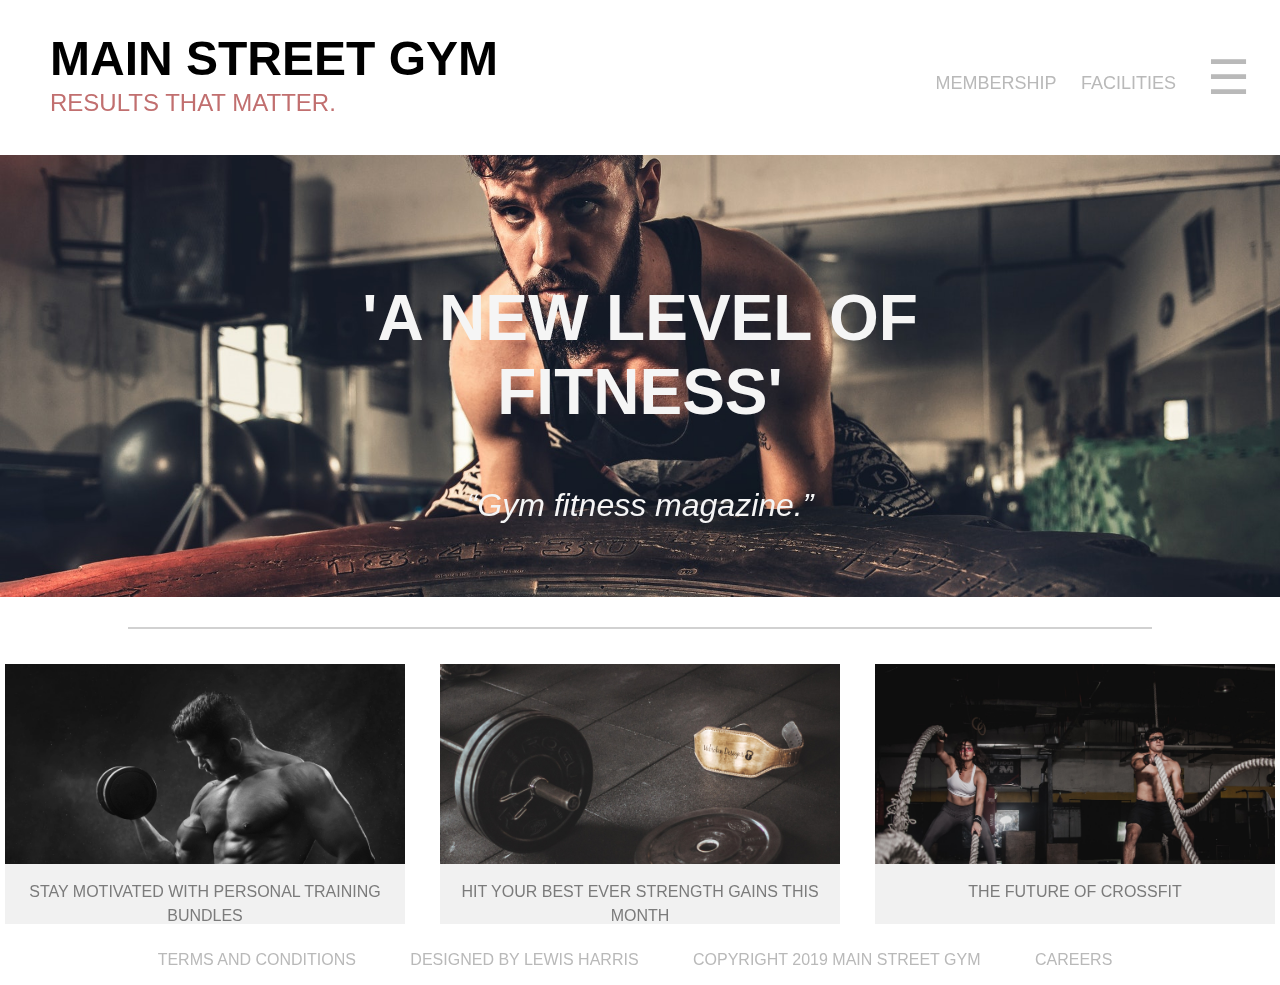
<file: index.html>
<!DOCTYPE html>
<html>
<head>
	<title>Main Street Gym</title>
	<meta charset="utf-8">
	<link rel="stylesheet" type="text/css" href="CSS/style.css">
	<meta name="viewport" content="width=device-width">
</head>
<body>

<script>document.body.className = 'fade';</script>

	<div id="menuoverlay">
			<div id='openmenu'>
				<ul>
					<li><a id="closemenuicon" href="#">&times;</a></li>
					<li><a href="index.html">MEMBERS ZONE</a></li>
					<li><a href="membership.html">MEMBERSHIP</a></li>
					<li><a href="facilities.html">FACILITIES</a></li>
				</ul>
			</div>
	</div>
	<div id="overlay"></div>


	<header>
		<h1>MAIN STREET GYM</h1>
		<h2>RESULTS THAT MATTER.</h2>

	</header>
		
	<nav>
		<ul id="navbar">
			<li class="hide-on-mobile"><a href="membership.html">MEMBERSHIP</a></li>
			<li class="hide-on-mobile"><a href="facilities.html">FACILITIES</a></li>
			<li class="hamburgerContainer"><p class="hamburger">&#9776;</p></li>
		</ul>
		
	</nav>


	<div class="container">
		<div id="showcase">
			<div class="slideImage">	
						<img src="images/tyre.jpeg">
						<h1 class='imageheader'>'A NEW LEVEL OF FITNESS'</h1>
						<p class="imagetext"><q>Gym fitness magazine.</q></p>
			</div>
			<div class="slideImage">	
						<img src="images/ropes.jpeg">
						<h1 class='imageheader'>'PERSONAL TRAINING WITH REAL RESULTS'</h1>
						<p class="imagetext">Find out more</p>
			</div>
			<div class="slideImage">	
						<img src="images/biceps.jpeg">
						<h1 class='imageheader'>OUTSTANDING FACILITIES</h1>
						<p class="imagetext">Never have your workout cut short</p>
			</div>
			<div class="slideImage">	
						<img src="images/weights.jpeg">
						<h1 class='imageheader'>HUGE MULTI ROOM WEIGHT AREA</h1>
						<p class="imagetext">a weight room that you can't handle</p>
			</div>
			<div class="slideImage">	
						<img src="images/athlete-crossfit-exercise-685533.jpeg">
						<h1 class='imageheader'>NO JOINING FEE FOR MARCH</h1>
						<p class="imagetext">Join now</p>
			</div>
		</div>
	</div>

	<div class="linebreak"></div>

<div class='main-content'>
		<div class="clickableContainer">
			<div class="click-content">
				<div class="contentImage">
					<img src="images/biceps.jpeg">
				</div>
				<div class="caption">
					<p>STAY MOTIVATED WITH PERSONAL TRAINING BUNDLES</p>
				</div>
			</div>
		</div>
		<div class="clickableContainer">
			<div class="click-content">
				<div class="contentImage">
					<img src="images/weights.jpeg">
				</div>
				<div class="caption">
					<p>HIT YOUR BEST EVER STRENGTH GAINS THIS MONTH</p>
				</div>
			</div>
		</div>
		<div class="clickableContainer">
			<div class="click-content">
				<div class="contentImage">
					<img src="images/ropes.jpeg">
				</div>
				<div class="caption">
					<p>THE FUTURE OF CROSSFIT</p>
				</div>
			</div>
		</div>
		<div class="mobile-text">Welcome to Main Street Gym. Dolor sit amet, consectetur adipisicing elit. Quo sint autem quidem blanditiis maxime illo voluptatem reprehenderit nostrum! Doloremque eaque aspernatur earum nulla provident. Dicta exercitationem, voluptate! Tempora iusto maiores dolores officiis quo velit ex recusandae quae, est hic, labore a expedita dolor voluptatibus consectetur vel aliquid dicta soluta illum quisquam consequatur, corporis architecto in laudantium. Impedit reprehenderit, sit hic accusamus illo accusantium placeat et in architecto, eius rerum quae suscipit harum. Ratione error, quaerat recusandae! Sapiente dolores ipsam voluptate nesciunt numquam. Odit iure aut eius hic, dolor veniam, iste iusto dignissimos, corporis quam, repellat maiores facilis cupiditate asperiores ducimus!

			<div class="linebreak"></div>
			<img id="mobile-image" src="images/pexels-photo-136404.jpeg">
			<div class="linebreak"></div>
		</div>
</div>




	<footer>
		<ul>
			<li><p><a href="#">TERMS AND CONDITIONS</a></p></li>
			<li><p><a href="#">DESIGNED BY LEWIS HARRIS</a></p></li>
			<li><p><a href="#">COPYRIGHT 2019 MAIN STREET GYM</a></p></li>
			<li><p><a href="#">CAREERS</a></p></li>

		</ul>
	</footer>



	<script type="text/javascript" src="JS/main.js"></script>

</body>
</html>
</file>
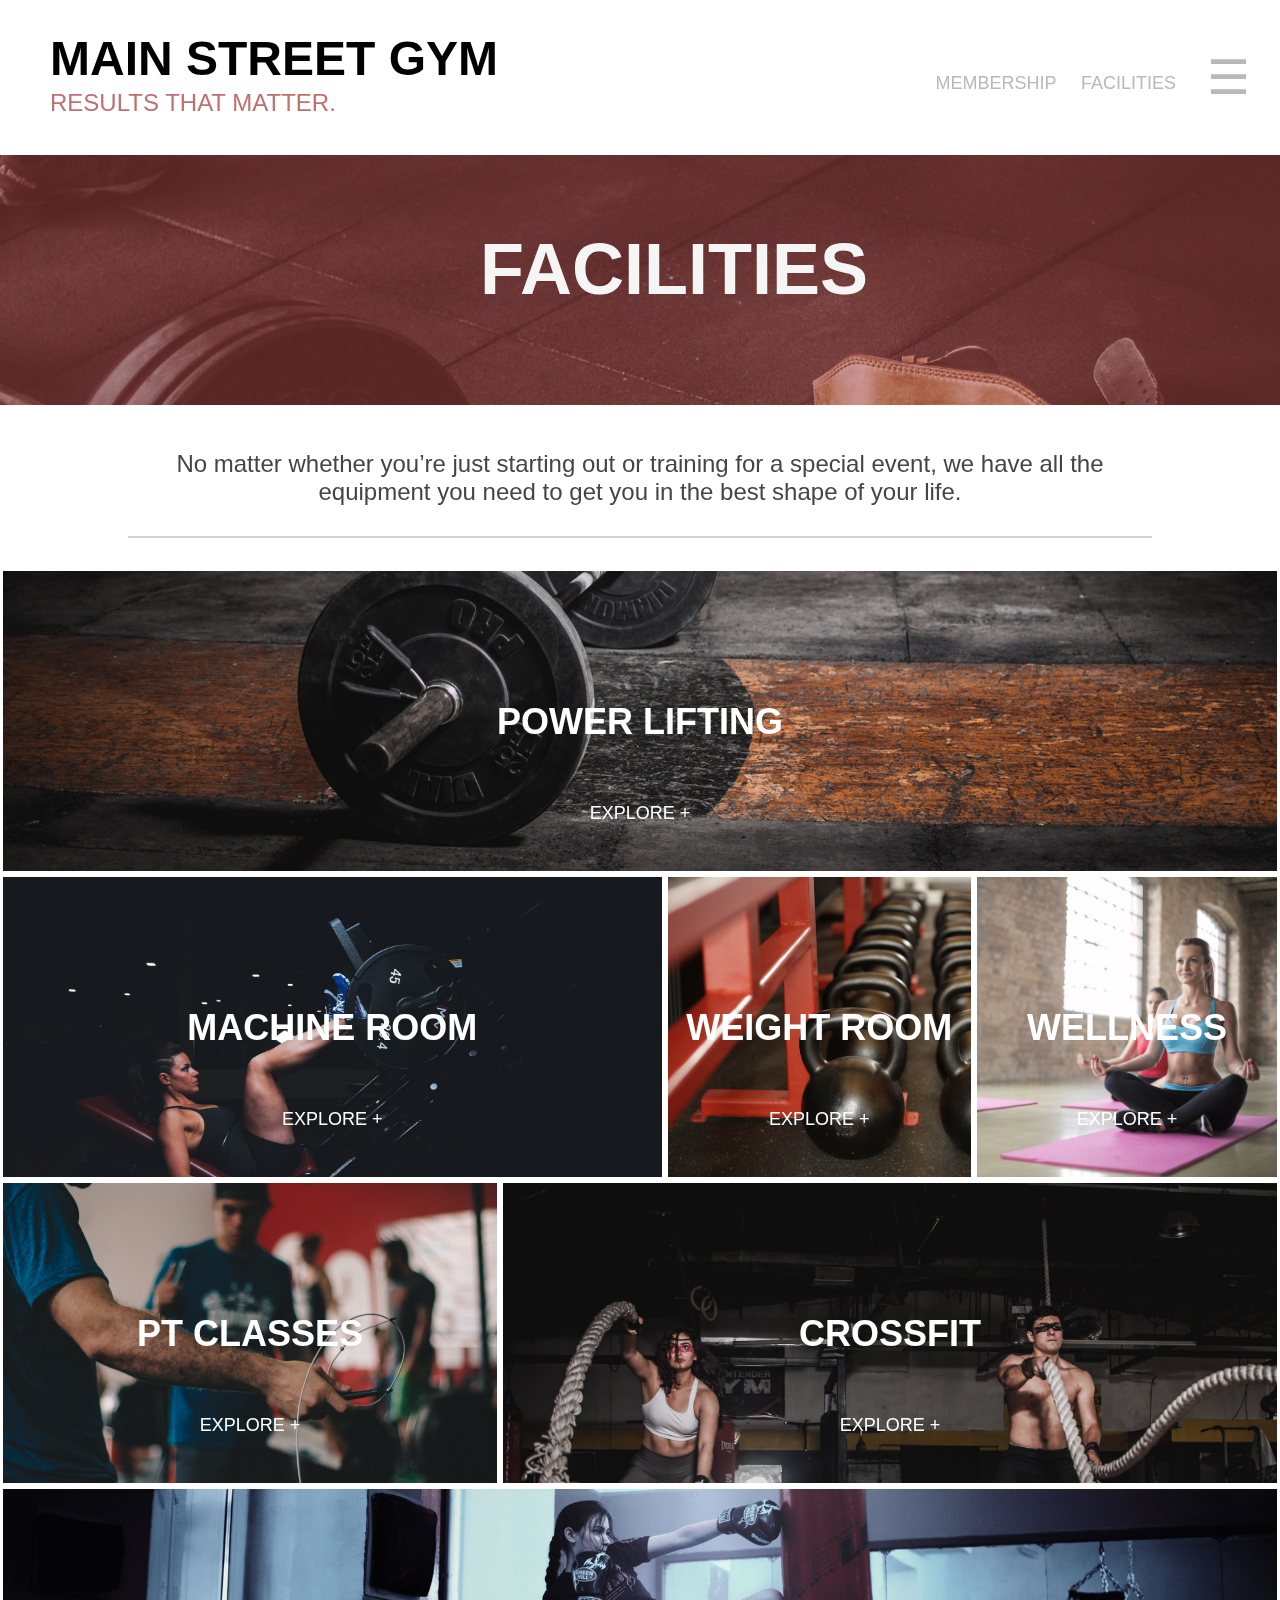
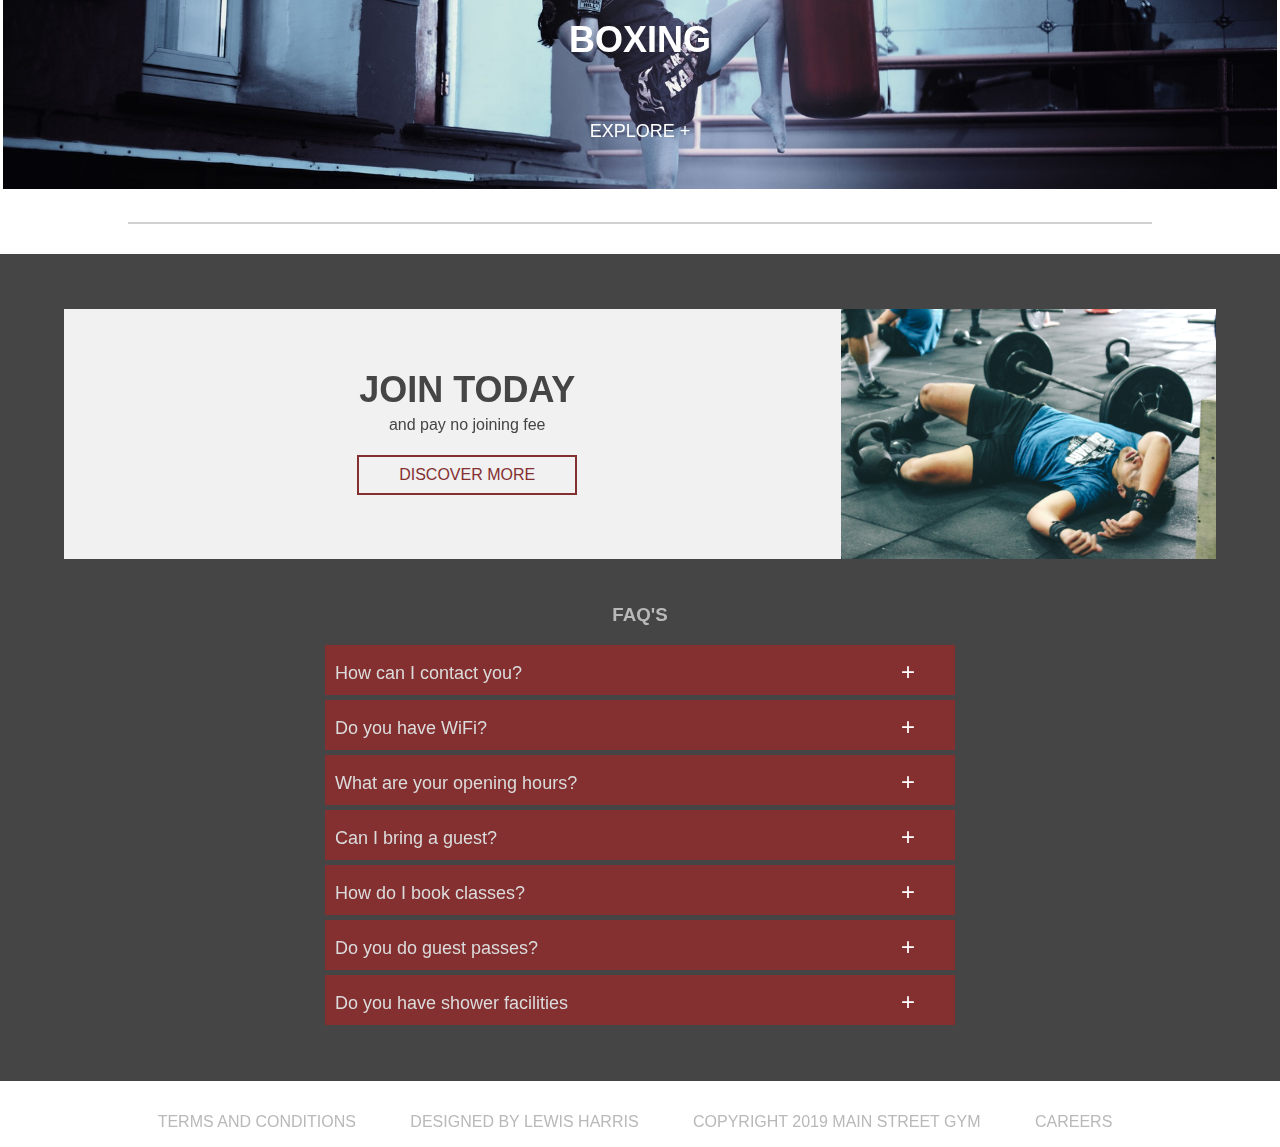
<file: facilities.html>
<!DOCTYPE html>
<html>
<head>
	<title>Facilities</title>
	<meta charset="utf-8">
	<link rel="stylesheet" type="text/css" href="CSS/style.css">
	<meta name="viewport" content="width=device-width">

</head>
<body>

<script>document.body.className = 'fade';</script>

	<div id="menuoverlay">
			<div id='openmenu'>
				<ul>
					<li><a id="closemenuicon" href="#">&times;</a></li>
					<li><a href="index.html">MEMBERS ZONE</a></li>
					<li><a href="membership.html">MEMBERSHIP</a></li>
					<li><a href="facilities.html">FACILITIES</a></li>
				</ul>
			</div>
	</div>
	<div id="overlay"></div>


	<header>
		<a href="index.html"><h1>MAIN STREET GYM</h1></a>
		<a href="index.html"><h2>RESULTS THAT MATTER.</h2></a>

	</header>
		
	<nav>
		<ul id="navbar">
			<li class="hide-on-mobile" ><a href="membership.html">MEMBERSHIP</a></li>
			<li class="hide-on-mobile" ><a href="facilities.html">FACILITIES</a></li>
			<li class="hamburgerContainer"><p class="hamburger">&#9776;</p></li>
		</ul>
		
	</nav>
	
	<section class="sub-head-block">
		<h1>FACILITIES</h1>
		<img src="images/weights.jpeg">
		<div class="filter">
		</div>
	</section>
	<div class="facilities-intro">
		<p>No matter whether you’re just starting out or training for a special event, 
		we have all the equipment you need to get you in the best shape of your life.</p>
	</div>

	<div class="linebreak"></div>

	<div class="gallery">

				<div class="gallery-image-container" id="gallery-1">
					<h2  class="gallery-header">POWER LIFTING</h2>
					<p class="gallery-text">EXPLORE +</p>
				</div>

				<div class="gallery-image-container" id="gallery-2">
					<h2 class="gallery-header">MACHINE ROOM</h2>
					<p class="gallery-text">EXPLORE +</p>
				</div>
				<div class="gallery-image-container-third" id="gallery-3">
					<h2  class="gallery-header">WEIGHT ROOM</h2>
					<p class="gallery-text">EXPLORE +</p>
				</div>

				<div class="gallery-image-container-third" id="gallery-4">
					<h2  class="gallery-header">WELLNESS</h2>
					<p class="gallery-text">EXPLORE +</p>
				</div>
				<div class="gallery-image-container-third" id="gallery-5">
					<h2  class="gallery-header">PT CLASSES</h2>
					<p class="gallery-text">EXPLORE +</p>
				</div>
				<div class="gallery-image-container" id="gallery-6">
					<h2  class="gallery-header">CROSSFIT</h2>
					<p class="gallery-text">EXPLORE +</p>
				</div>
				<div class="gallery-image-container" id="gallery-7">
					<h2  class="gallery-header">BOXING</h2>
					<p class="gallery-text">EXPLORE +</p>
				</div>

		
	</div>

	<div class="linebreak"></div>

	<div class="facilities-content">
		<div class="join-today">
			<div class="join-today-text">
			<h2>JOIN TODAY</h2>
			<p>and pay no joining fee</p>
			<button class="discover-more">DISCOVER MORE</button>
			<img id="join-image" src="images/pexels-photo-703009.jpeg">
			</div>
		</div>

		<div class="faq-container">
			<h3>FAQ'S</h3>
			<ul class="faq-flex">
				<li class="faq-list-closed">
					<p>How can I contact you?</p>
					<p class="plus-icon">+</p>
					<p>Lorem ipsum dolor sit amet, consectetur adipisicing elit. Similique nobis, voluptates ipsa eaque voluptatem accusantium beatae pariatur natus. Ad nostrum enim perferendis, numquam nisi beatae vitae commodi soluta, voluptates debitis aliquam quae cum necessitatibus esse consectetur illum eius doloremque nobis similique fuga? Soluta iure repellat, dignissimos eaque vel doloribus voluptate!</p>
				</li>
				<li class="faq-list-closed">
					<p>Do you have WiFi?</p>
					<p class="plus-icon">+</p>
					<p>Lorem ipsum dolor sit amet, consectetur adipisicing elit. Similique nobis, voluptates ipsa eaque voluptatem accusantium beatae pariatur natus. Ad nostrum enim perferendis, numquam nisi beatae vitae commodi soluta, voluptates debitis aliquam quae cum necessitatibus esse consectetur illum eius doloremque nobis similique fuga? Soluta iure repellat, dignissimos eaque vel doloribus voluptate!</p>
				</li>
				<li class="faq-list-closed">
					<p>What are your opening hours?</p>
					<p class="plus-icon">+</p>
					<p>Lorem ipsum dolor sit amet, consectetur adipisicing elit. Similique nobis, voluptates ipsa eaque voluptatem accusantium beatae pariatur natus. Ad nostrum enim perferendis, numquam nisi beatae vitae commodi soluta, voluptates debitis aliquam quae cum necessitatibus esse consectetur illum eius doloremque nobis similique fuga? Soluta iure repellat, dignissimos eaque vel doloribus voluptate!</p>
				</li>
				<li class="faq-list-closed">
					<p>Can I bring a guest?</p>
					<p class="plus-icon">+</p>
					<p>Lorem ipsum dolor sit amet, consectetur adipisicing elit. Similique nobis, voluptates ipsa eaque voluptatem accusantium beatae pariatur natus. Ad nostrum enim perferendis, numquam nisi beatae vitae commodi soluta, voluptates debitis aliquam quae cum necessitatibus esse consectetur illum eius doloremque nobis similique fuga? Soluta iure repellat, dignissimos eaque vel doloribus voluptate!</p>
				</li>
				<li class="faq-list-closed">
					<p>How do I book classes?</p>
					<p class="plus-icon">+</p>
					<p>Lorem ipsum dolor sit amet, consectetur adipisicing elit. Similique nobis, voluptates ipsa eaque voluptatem accusantium beatae pariatur natus. Ad nostrum enim perferendis, numquam nisi beatae vitae commodi soluta, voluptates debitis aliquam quae cum necessitatibus esse consectetur illum eius doloremque nobis similique fuga? Soluta iure repellat, dignissimos eaque vel doloribus voluptate!</p>
				</li>
				<li class="faq-list-closed">
					<p>Do you do guest passes?</p>
					<p class="plus-icon">+</p>
					<p>Lorem ipsum dolor sit amet, consectetur adipisicing elit. Similique nobis, voluptates ipsa eaque voluptatem accusantium beatae pariatur natus. Ad nostrum enim perferendis, numquam nisi beatae vitae commodi soluta, voluptates debitis aliquam quae cum necessitatibus esse consectetur illum eius doloremque nobis similique fuga? Soluta iure repellat, dignissimos eaque vel doloribus voluptate!</p>
				</li>
				<li class="faq-list-closed">
					<p>Do you have shower facilities</p>
					<p class="plus-icon">+</p>
					<p>Lorem ipsum dolor sit amet, consectetur adipisicing elit. Similique nobis, voluptates ipsa eaque voluptatem accusantium beatae pariatur natus. Ad nostrum enim perferendis, numquam nisi beatae vitae commodi soluta, voluptates debitis aliquam quae cum necessitatibus esse consectetur illum eius doloremque nobis similique fuga? Soluta iure repellat, dignissimos eaque vel doloribus voluptate!</p>
				</li>
			</ul>
			
			
		</div>
	</div>


	<footer>
		<ul>
			<li><p><a href="#">TERMS AND CONDITIONS</a></p></li>
			<li><p><a href="#">DESIGNED BY LEWIS HARRIS</a></p></li>
			<li><p><a href="#">COPYRIGHT 2019 MAIN STREET GYM</a></p></li>
			<li><p><a href="#">CAREERS</a></p></li>

		</ul>
	</footer>



	<script type="text/javascript" src="JS/main.js"></script>

</body>
</html>
</file>
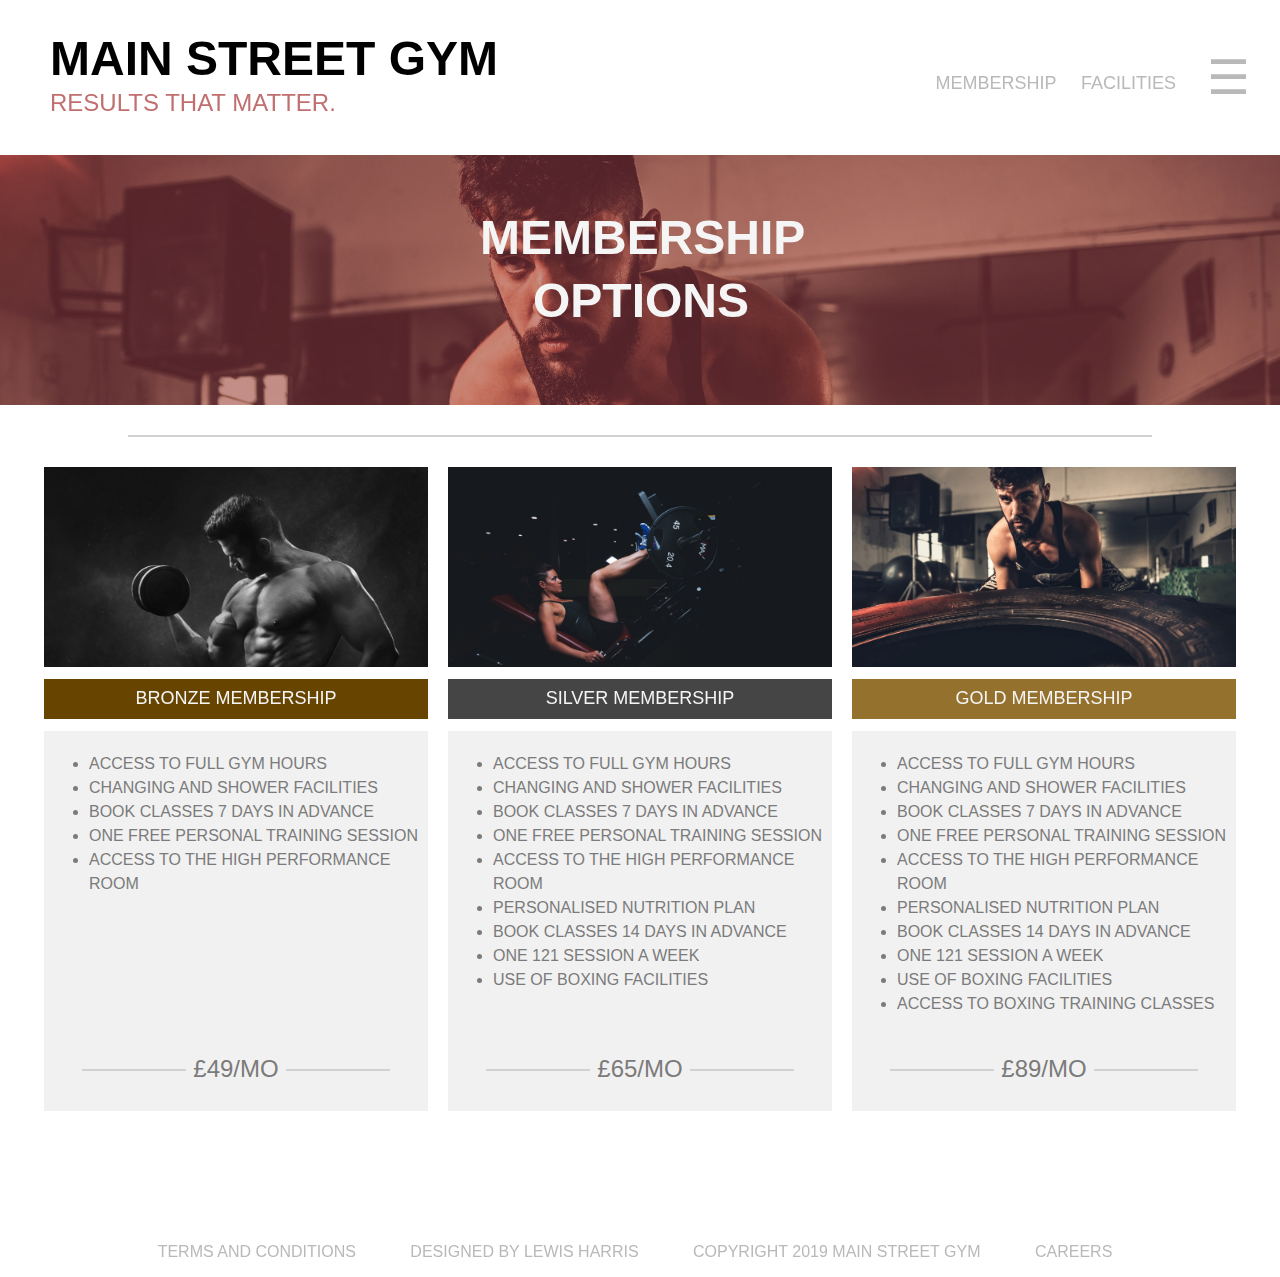
<file: membership.html>
<!DOCTYPE html>
<html>
<head>
	<title>Membership</title>
	<meta charset="utf-8">
	<link rel="stylesheet" type="text/css" href="CSS/style.css">
	<meta name="viewport" content="width=device-width">
</head>
<body>

<script>document.body.className = 'fade';</script>

	<div id="menuoverlay">
			<div id='openmenu'>
				<ul>
					<li><a id="closemenuicon" href="#">&times;</a></li>
					<li><a href="index.html">MEMBERS ZONE</a></li>
					<li><a href="membership.html">MEMBERSHIP</a></li>
					<li><a href="facilities.html">FACILITIES</a></li>

				</ul>
			</div>
	</div>
	<div id="overlay"></div>


	<header>
		<a href="index.html"><h1>MAIN STREET GYM</h1></a>
		<a href="index.html"><h2>RESULTS THAT MATTER.</h2></a>

	</header>
		
	<nav>
		<ul id="navbar">
			<li class="hide-on-mobile" ><a href="membership.html">MEMBERSHIP</a></li>
			<li class="hide-on-mobile" ><a href="facilities.html">FACILITIES</a></li>
			<li class="hamburgerContainer"><p class="hamburger">&#9776;</p></li>
		</ul>
		
	</nav>
	
	<section class="sub-head-block">
		<h1 id="membership-header">MEMBERSHIP OPTIONS</h1>
		<img src="images/tyre.jpeg">
		<div class="filter">
		</div>
	</section>


	<div class="linebreak"></div>
	
	<div id="membership-flex">
		<div class="membership-container">
			<div class="membership-image" id="bronze-membership-img">
			</div>
			<h1 class="membership-color" id="bronze-membership">BRONZE MEMBERSHIP</h1>
			<div class="membership-text" id="bronze-membership-text">
				<ul>
					<li>ACCESS TO FULL GYM HOURS</li>
					<li>CHANGING AND SHOWER FACILITIES</li>
					<li>BOOK CLASSES 7 DAYS IN ADVANCE</li>
					<li>ONE FREE PERSONAL TRAINING SESSION</li>
					<li>ACCESS TO THE HIGH PERFORMANCE ROOM</li>
				</ul>
				<div class="linebreak-price"></div>
				<p class="price">£49/MO</p>
			</div>
		</div>

		<div class="membership-container">
			<div class="membership-image" id="silver-membership-img">
			</div>
			<h1  class="membership-color" id="silver-membership">SILVER MEMBERSHIP</h1>
			<div class="membership-text">
				<ul>
					<li>ACCESS TO FULL GYM HOURS</li>
					<li>CHANGING AND SHOWER FACILITIES</li>
					<li>BOOK CLASSES 7 DAYS IN ADVANCE</li>
					<li>ONE FREE PERSONAL TRAINING SESSION</li>
					<li>ACCESS TO THE HIGH PERFORMANCE ROOM</li>
					<li>PERSONALISED NUTRITION PLAN</li>
					<li>BOOK CLASSES 14 DAYS IN ADVANCE</li>
					<li>ONE 121 SESSION A WEEK</li>
					<li>USE OF BOXING FACILITIES</li>
				</ul>
				<div class="linebreak-price"></div>
				<p class="price">£65/MO</p>
			</div>
		</div>

		<div class="membership-container">
			<div class="membership-image" id="gold-membership-img">
			</div>
			<h1  class="membership-color" id="gold-membership">GOLD MEMBERSHIP</h1>
			<div class="membership-text">
				<ul>
					<li>ACCESS TO FULL GYM HOURS</li>
					<li>CHANGING AND SHOWER FACILITIES</li>
					<li>BOOK CLASSES 7 DAYS IN ADVANCE</li>
					<li>ONE FREE PERSONAL TRAINING SESSION</li>
					<li>ACCESS TO THE HIGH PERFORMANCE ROOM</li>
					<li>PERSONALISED NUTRITION PLAN</li>
					<li>BOOK CLASSES 14 DAYS IN ADVANCE</li>
					<li>ONE 121 SESSION A WEEK</li>
					<li>USE OF BOXING FACILITIES</li>
					<li>ACCESS TO BOXING TRAINING CLASSES</li>
				</ul>
				<div class="linebreak-price"></div>
				<p class="price">£89/MO</p>
			</div>
		</div>

	</div>


	<footer>
		<ul>
			<li><p><a href="#">TERMS AND CONDITIONS</a></p></li>
			<li><p><a href="#">DESIGNED BY LEWIS HARRIS</a></p></li>
			<li><p><a href="#">COPYRIGHT 2019 MAIN STREET GYM</a></p></li>
			<li><p><a href="#">CAREERS</a></p></li>

		</ul>
	</footer>



	<script type="text/javascript" src="JS/main.js"></script>

</body>
</html>
</file>
<file: CSS/style.css>
@font-face { font-family: Delicious; src: url('Delicious-Roman.otf'); } 
@font-face { font-family: Delicious; font-weight: bold; src: url('Delicious-Bold.otf'); }

a{
	text-decoration: none;
}
/*-------------- INDEX.HTML -----------------*/
html,body{
	margin:0px auto;
	padding:0px;
	min-height:100%;
	max-width: 1366px;
	text-align: center;
	box-sizing:border-box;
	z-index:0;
	box-sizing:border-box;
	font-family: Helvetica Neue,helvetica,arial,sans-serif;
	opacity: 1;
	transition: 0.7s opacity;
}

body.fade {
    opacity: 0;
    transition: none;
}

			/* HAMBURGER ICON AND MENU*/


.hamburgerContainer{
	width:24px;
	height: 24px;
	cursor:pointer;
	text-align:;
	text-align: center;
	float:right;
	position: relative;
	margin-left:20px;
	transition: all 0.2s ease-in-out 0s;
}

.hamburgerContainer:hover{
	transform:rotate(90deg);
	transform-origin: center;
	transition: all 0.2s ease-in-out 0s;
}

.hamburger{
	font-size:48px;
	position: absolute;
	top:-62px;
	left:1px;
}

.hamburger:hover{
	color:#842F30;
	transition: color 0.4s;
}


.hamburgerContainerGone{
	width:24px;
	height: 24px;
	cursor:pointer;
	text-align:;
	text-align: center;
	float:right;
	position: relative;
	margin-left:20px;
	opacity: 0;
}

#menuoverlay{
	display: block;
	height:100%;
	position:absolute;
	top:0;
	right:0;
	margin:0px auto;
	overflow:hidden;
	opacity:0;
	transition: all 0.5s linear;
}


#menuoverlay.open{
	width:100%;
	display: block;
	height:100%;
	position: absolute;
	top:0px;
	left:0px;
	z-index: 4;
	margin:0px auto;
	overflow:hidden;
	opacity: 1;

}

#overlay{
	background: #C16F6F;
	width:100%;
	height:100%;
	margin:0px auto;
	opacity:0;
	z-index:-5;
	position: fixed;
	top:0;

}

#overlay.open{ 
	opacity:0.9;
	width:100%;
	z-index:3;
	display: inline;

}

#openmenu{
	z-index:3;
	width: 100%;
	height:300px;
	margin:0px auto;
	position: relative;
	top:10px;
	right:50px;
	text-align: right;
	transition: all 0.5s linear;
}

#openmenu ul{
	font-weight: bold;
	font-size:36px;
	font-family: Helvetica Neue,helvetica,arial,sans-serif;
}

#openmenu ul li{
list-style-type: none;
line-height: 1.8;
}

#openmenu ul li a, #openmenu ul li a:visited{
	text-decoration: none;
	list-style-type: none;
	color:#f4f4f4;
	-webkit-transition: color 0.3s;
}

#openmenu ul li a:hover{

	text-decoration: none;
	list-style-type: none;
	color:#842F30;
	opacity: 1;
	-webkit-transition: color 0.3s;
}

			/* HEADER AND NAVIGAITON */

header{
	height:50px;
	width: 100%;
	background: #fff;
	top:0px;
	line-height: 0.3;
	text-align: left;
	margin:0px;
	padding:0px;
}

header h1 {
	font-family: "HelveticaNeue-CondensedBold",helvetica,arial,sans-serif;
	color: black;
	font-size:48px;
	padding-top:20px;
	padding-left:50px;
}

header h2 {
	font-family: Helvetica Neue,helvetica,arial,sans-serif;
	color: #C16F6F;
	font-size: 24px;
	font-weight: normal;
	padding-left:50px;
}

nav{
	position: relative;
	top:-35px;
}

#navbar{
	text-decoration: none;
	list-style-type: none;
	top:75px;
	right:10px;
	padding-right:30px;
	text-align: right;
}


#navbar li{
	display: inline-block;
	text-decoration: none;
	list-style-type: none;
	font-family: Helvetica Neue,helvetica,arial,sans-serif;
	color: #B9B9B9;
	font-size: 18px;
	font-weight: normal;
	padding:10px;
}


#navbar li a, #navbar li a:visited{
	color:#B9B9B9;
	text-decoration: none;
	transition: color 0.2s;
}

 #navbar li a:hover{
	color:#842F30;
	transition: color 0.5s;
}

			/* MAIN CONTENT */

.container{
	text-align: center;
	margin:0px auto;
	height:442px;
	overflow:hidden;
}

#showcase{
	width:100%;
	text-align: center;
	margin:0;
}


#showcase img {
	width:100%;
	position: relative;
	bottom:50px;
}

.slideImage{
		display: none;
		position: relative;
}



#showcase .imageheader{
	text-align: center;
	position: absolute;
	top:200px;
	left:50%;
	 transform: translate(-50%, -50%);
	 -webkit-transform: translate(-50%, -50%);
	color:#F5F5F5;
	font-family: "HelveticaNeue-CondensedBold",helvetica,arial,sans-serif;
	font-size:64px;
	margin:auto;
}

#showcase .imagetext{
	position: absolute;
	top:350px;
	left:50%;
	transform: translate(-50%, -50%);
	 -webkit-transform: translate(-50%, -50%);
	color:#F5F5F5;
	font-family: Helvetica Neue,helvetica,arial,sans-serif;
	font-size:32px;
	font-style: italic;
	font-weight:lighter;
	margin:auto;
}



.linebreak{
	height: 2px;
	background:#D1D1D1;
	width:80%;
	margin:30px auto 30px auto;
	position: relative;
}

.main-content{
	width:100%;
	height:260px;
	position: relative;
	margin:0px auto;
	display: flex;
	justify-content: space-between;

}

.clickableContainer{
	height:100%;
	width:400px;
	margin:5px;
	background: #F1F1F1;
	text-align: center;
	transition: background-color 0.3s;
	cursor:pointer;
	position: relative;
}


.clickableContainer:hover{
	background:#D3D3D3;
	color:#F1F1F1;
	transition: background-color 0.3s;
	cursor:pointer;
}

.caption{
	height:50px;
	line-height: 1.5;
	margin:0 auto;
	color:#7B7B7B;
	font-family: "HelveticaNeue-CondensedBold",helvetica,arial,sans-serif;
	font-size:16px;
}



.contentImage{
	height:200px;
	overflow: hidden;
}

 .contentImage img{
 	width:100%;
	transition: opacity 1s;
}

.mobile-text{
	display: none;
	}


			/* ------FOOTER-----*/

footer{
	color:#B9B9B9;
	font-family: "HelveticaNeue-CondensedBold",helvetica,arial,sans-serif;
	font-size:16px;
	font-weight:lighter;
	text-align: center;
	width: 100%;
	margin:0px auto;
	height:50px;
}

footer ul li {
	display: inline-block;
	margin:left:50px;
	margin-right:50px;
}

footer ul li a {
	color:#B9B9B9;
	text-decoration: none;
	transition: color 0.2s;
}

footer ul li a:hover {
	color:#842F30;
	text-decoration: none;
	transition: color 0.3s;
}


	/* ------------------- FACILITIES PAGE ------------- */

.sub-head-block{
	width:100%;
	height:250px;
	overflow: hidden;
	position: relative;
	z-index: 1;
	max-width:100%;
}

.sub-head-block img{
	width:100%;
	min-height: 100%;
	position: relative;
	top:0px;
	z-index:1;
}

.sub-head-block h1{
	text-align: center;
	font-family: "HelveticaNeue-CondensedBold",helvetica,arial,sans-serif;
	font-size:72px;
	color:#F5F5F5;
	z-index: 3;
	position: absolute;
	margin-left:50%;
	top:20px;
	left:-160px;
	line-height: 1.3;
	width:320px;
}

#membership-header{
	font-size:48px;
	width:322px;

}


.filter{
	background: #942D2D;
	opacity:0.5;
	width:100%;
	height:100%;
	position: absolute;
	left:0px;
	top:0px;
	z-index: 2;
}

.facilities-intro{
	height:100%;
	width:100%;
}

.facilities-intro p {
	width:75%;
	padding-top: 45px;
	margin:0px auto;
	font-family: HelveticaNeue-light,helvetica,sans-serif;
	font-weight: lighter;
	font-size:24px;
	color:#454545;
}

.gallery{
	height:100%;
	width:100%;
	padding:0px;
	margin:0px auto;
	display: flex;
	flex-direction: row;
	flex-wrap: wrap;
	justify-content: center;
}

#middle-row{
	width:100%;
	display: flex;
	flex-direction: row;
	flex-wrap: wrap;
	justify-content: center;
}

.gallery-image-container{
	flex-grow: 1;
	width: 50%;
	min-width: 300px;
	height:300px;
	overflow: hidden;
	text-align: center;
	margin:3px;
	opacity: 1;
	transition: all 0.3s ease-in-out;
}

.gallery-image-container-third{
	flex-grow: 2;
	max-width: 100%;
	min-width: 300px;
	height:300px;
	overflow: hidden;
	text-align: center;
	background:orange;
	margin:3px;
	opacity: 1;
	transition: all 0.4s ease-in-out;
}

.gallery-image-container:hover, .gallery-image-container-third:hover{
	opacity: 0.9;
}

.gallery-header{
	position: relative;
	top:100px;
	text-align: center;
	color:white;
	font-family: HelveticaNeue-light,helvetica,sans-serif;
	font-size: 36px;
}

.gallery-text{
	position: relative;
	top:120px;
	text-align: center;
	color:white;
	font-size: 18px;
	font-family: HelveticaNeue-light,helvetica,sans-serif;
	cursor: pointer;
	padding:10px;
}

/* GALLERY IMAGE BACKGROUND*/
		/* POWERLIFTING*/
#gallery-1{
	background-image: url("../images/pexels-photo-1552252.jpeg");
	background-repeat: no-repeat;
  	background-position: bottom;
  	background-size:cover;
}
		/* MACHINE ROOM*/
#gallery-2{
	background-image: url("../images/pexels-photo-136404.jpeg");
	background-repeat: no-repeat;
  	background-position: 0px 0px;
  	background-size:cover;
}
		/* WEIGHT ROOM*/
#gallery-3{
	background-image: url("../images/pexels-photo-416717.jpeg");
	background-repeat: no-repeat;
  	background-position: left;
  	background-size:cover;
}
		/* WELLNESS*/
#gallery-4{
	background-image: url("../images/pexels-photo-917732.jpeg");
	background-repeat: no-repeat;
  	background-position: right;
  	background-size:cover;
}
		/* PT CLASSES*/
#gallery-5{
	background-image: url("../images/athlete-crossfit-exercise-685533.jpg");
	background-repeat: no-repeat;
  	background-position: 0px 0px;
  	background-size:cover;
}
		/* CROSSFIT*/
#gallery-6{
	background-image: url("../images/ropes.jpeg");
	background-repeat: no-repeat;
  	background-position: 0px 0px;
  	background-size:cover;
}
		/* BOXING*/
#gallery-7{
	background-image: url("../images/kickboxer-girl-moscow-thai-161017.jpeg");
	background-repeat: no-repeat;
  	background-position: center;
  	background-size:cover;
}


.facilities-content{
	height:100%;
	width:100%;
	background:#454545;
}

.join-today{
	width:90%;
	height:250px;
	margin: 0px auto;
	background: #F1F1F1;
	position: relative;
	top: 55px;
}

.join-today-text{
	width:70%;
	min-width: 300px;
	height: 100%;
}

.join-today-text h2{
	font-size:36px;
	color:#454545;
	text-align: center;
	position: relative;
	top:60px;
}

.join-today-text p {
	color:#454545;
	text-align: center;
	position: relative;
	top:35px;
}

.discover-more{
	width:220px;
	height:40px;
	background:#F1F1F1; 
	border:2px solid #842F30;
	font-size:16px;
	color:#842F30;
	position: relative;
	margin-top:40px;
	transition: all 0.2s ease-in-out 0s;
}

.discover-more:hover{
	background:#842F30; 
	color:#F1F1F1;

}

#join-image{
	float:right;
	height:100%;
	position: absolute;
	top:0px;
	right:0px;
}

.faq-container{
	width:50%;
	margin:100px auto 0px auto;
	padding-bottom: 40px;
}
.faq-container h3{
	color:#B9B9B9;
	text-align: center;
}

.faq-flex{
	padding:0px;
}

.faq-list-closed{
	height:50px;
	background: #842F30;
	color: #DBDBDB;
	overflow: hidden;
	margin:5px;
	text-decoration: none;
	font-weight: lighter;
	letter-spacing: 1.2;
	font-size: 18px;
	text-align: left;
	padding:0px 10px 0px 10px;
	transition: height 0.2s linear;
}

.plus-icon{
	color:white;
	font-size:24px;
	text-align: right;
	position: relative;
	top:-50px;
	right:30px;
	cursor:pointer;
}

/* MEMBERSHIP PAGE */

#membership-flex{
	display: flex;
	flex-direction: row;
	justify-content: center;
	flex-wrap: wrap;
	margin-bottom:100px;

}

.membership-container{
	margin:0px 10px 60px 10px;
	height:600px;
	padding:0px;
	max-width:30%;
	min-width:300px;
	flex-basis: auto;
	align-self: flex-start;
}

.membership-image{
	height:200px;
}

#bronze-membership-img{
	background-image: url(../images/biceps.jpeg);
	background-repeat: no-repeat;
	background-size: 100%;
	background-position: 0px 0px;
}

#silver-membership-img{
	background-image: url(../images/pexels-photo-136404.jpeg);
	background-repeat: no-repeat;
	background-size: 100%;
	background-position: 0px 0px;
}

#gold-membership-img{
	background-image: url(../images/tyre.jpeg);
	background-repeat: no-repeat;
	background-size: 100%;
	background-position: 0px 0px;
}

.membership-text{
	background: #F1F1F1;
	height:370px;
	padding:5px;
	color:#7B7B7B;
	text-align: left;
	line-height: 1.5;
	font-family: "HelveticaNeue-CondensedBold",helvetica,arial,sans-serif;
	position: relative;
}

.membership-color{
	width:100%;
	height:40px;
	color:#F5F5F5;
	font-family: "HelveticaNeue-CondensedBold",helvetica,arial,sans-serif;
	font-size: 18px;
	font-weight: lighter;
	line-height: 2.2;
}

#bronze-membership{
background:#674500;
}

#silver-membership{
background:#454545;
}

#gold-membership{
background:#94712D;
}

.price{
	text-align: center;
	font-size:24px;
	position: absolute;
 	bottom: 0px;
 	left:50%;
  	margin-left:-50px;
  	width:100px;
  	background:#F1F1F1;
}

.linebreak-price{
	height: 2px;
	background:#D1D1D1;
	width:80%;
	margin:0px auto;
	position: absolute;
	bottom:40px;
	left:10%;
}


/* MOBILE AND RESPONSIVE MAIN */

@media (max-width:768px){

	#navbar{
		width:50px;
		height:50px;
	}

	.hide-on-mobile{
		opacity: 0;
	}

	.container{
		height:220px;
	}

	#showcase img {
		width:100%;
		position: relative;
		bottom:25px;
	}

	#showcase .imageheader{
		opacity:0;
	}
	#showcase .imagetext{
		opacity:0;
	}


	header{
		height:100px;
		padding:0px;
		position: absolute;
		top:0px;

	}

	header h1{
		font-size: 24px;
		position: absolute;
		left:-40px;
		top:-5px;
	}


	header h2{
		font-size: 16px;
		line-height:1;
		margin:0px;
		position: absolute;
		left:-40px;
		top:45px;

	}

	.hamburgerContainer{
		float:right;
		position: absolute;
		top:35px;
		right:15px;
	}

	.hamburgerContainerGone{
		opacity: 0;
	}


	#overlay.open{
		opacity: 1;
		width:100%;
		position: absolute;
		right:0px;
	}


	.main-content{
		width:100%;
		margin:auto;
	}

	.clickableContainer{
		display: none;
	}

	.mobile-text{
		display: block;
		width:90%;
		height:100%;
		margin:5px auto 5px auto;
		font-family: HelveticaNeue-light,helvetica,sans-serif;
		font-weight: lighter;
		font-size:16px;
		color:#454545;
		text-align: left;
	}

	#mobile-image{
		max-width:100%;
	}
	.faq-container{
		margin:10px auto;
		width:100%;
		height:100%;

	}
	.faq-flex{
		width:100%;
		margin-top:40px;
	}
	.faq-list-closed{
	padding-left:20px;
	padding-right:20px;

	}


	.join-today{
		width:100%;
		height:250px;
		margin: 0px auto;
		background: #F1F1F1;
		position: relative;
		top: 42px;
	}

	.join-today-text{
		width:100%;
		min-width: 300px;
		height: 100%;
	}

	.join-today-text h2{
		font-size:36px;
		color:#454545;
		text-align: center;
		position: relative;
		top:60px;
	}

	.join-today-text p {
		color:#454545;
		text-align: center;
		position: relative;
		top:35px;
	}


	#join-image{
		display: none;
	}

	#membership-flex{
		margin:0px;
		padding:0px;
		width: 100%;
		display: inline-block; 
	}

	.membership-container{
		margin:0px;
		height:100%;
		padding:0px;
		margin-bottom:10px;
		min-width:100%;

	}
	.membership-text{
		padding-left:20px;
		height:330px;
	}
	#bronze-membership-text{
		height:200px;
	}

	.membership-image{
		max-width: 100%;
	}
	.price{
		margin:0px auto;
		bottom:22px;
		left:50%;
		margin-left:-15%;
		width:30%;
	}

	.membership-text ul{
		text-align: center;
		padding:0px;
		margin:0px;
	}

	.membership-text ul li{
		height:100%;
		list-style-type: none;
		text-align: center;
		padding:0px;
		margin:0px;
	}



	.linebreak-price{
		height: 2px;
		background:#D1D1D1;
		width:80%;
		margin:0px auto;
		position: absolute;
		bottom:40px;
		left:10%;
	}

	footer{
		display: none;
	}
}

@media only screen and (min-device-width: 1024px) 
and (max-device-height: 1366px) and (-webkit-min-device-pixel-ratio: 2) 
 and (orientation: portrait)  {


.membership-container{
	width:100%;
	max-width: 90%;
	display: flex;
	height:100%;
	flex-direction: column;
	overflow: hidden;
 }

	.membership-text{
		padding-left:20px;
		font-size:18px;
		padding-bottom: 0px;
		display: inline-block;
		width:100%;
	}

	.membership-text ul{
		text-align: center;
		padding:0px;
		margin:0px;
	}

	.membership-text ul li{
		height:100%;
		list-style-type: none;
		text-align: center;
		padding:0px;
		margin:0px;
	}

	.membership-image{
		max-width: 100%;
	}

	.price{
		margin:0px auto;
		bottom:22px;
		left:50%;
		margin-left:-10%;
		width:20%;
	}

	#bronze-membership-img{
		background-image: url(../images/biceps.jpeg);
		background-repeat: no-repeat;
		background-size: 100%;
		background-position: 0px -100px;
	}

	#silver-membership-img{
		background-image: url(../images/pexels-photo-136404.jpeg);
		background-repeat: no-repeat;
		background-size: 100%;
		background-position: 0px -200px;
	}

	#gold-membership-img{
		background-image: url(../images/tyre.jpeg);
		background-repeat: no-repeat;
		background-size: 100%;
		background-position: 0px 0px;
	}

	#bronze-membership-text{
		height:200px;
	}

	.main-content{
		display: flex;
		flex-direction: column;
		flex-wrap: wrap;
		height:100%;
	}

	.clickableContainer{
		min-width:100%;
	}

	.contentImage{
		height:300px;
	}

	.caption{
		height:40px;
		font-size: 24px;
		line-height: 0.7;
	}
	footer{
		position: relative;
		bottom:20px;
	}


}
</file>
